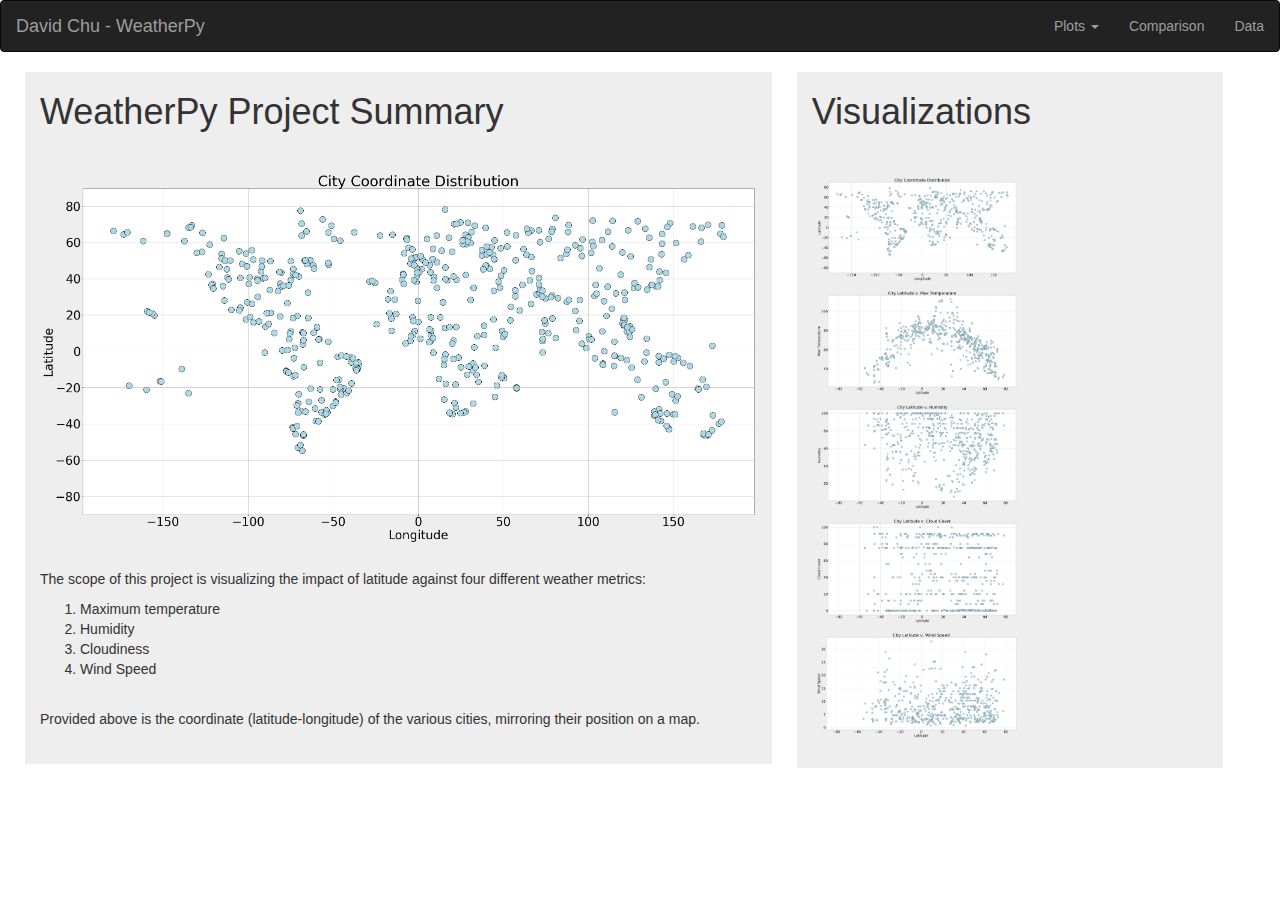
<file: index.html>
<!DOCTYPE html>
<html lang="en">
<head>
    <meta charset="UTF-8">
    <meta name="viewport" content="width=device-width, initial-scale=1.0">
    <meta http-equiv="X-UA-Compatible" content="ie=edge">

    <!-- Bootstrap 3.3.7 -->
    <script src="https://code.jquery.com/jquery-3.2.1.js" integrity="sha256-DZAnKJ/6XZ9si04Hgrsxu/8s717jcIzLy3oi35EouyE=" crossorigin="anonymous"></script>
    <script src="https://maxcdn.bootstrapcdn.com/bootstrap/3.3.7/js/bootstrap.min.js" integrity="sha384-Tc5IQib027qvyjSMfHjOMaLkfuWVxZxUPnCJA7l2mCWNIpG9mGCD8wGNIcPD7Txa" crossorigin="anonymous"></script>
    <link href="https://maxcdn.bootstrapcdn.com/bootstrap/3.3.7/css/bootstrap.min.css" rel="stylesheet" integrity="sha384-BVYiiSIFeK1dGmJRAkycuHAHRg32OmUcww7on3RYdg4Va+PmSTsz/K68vbdEjh4u" crossorigin="anonymous">
    <link href="https://maxcdn.bootstrapcdn.com/font-awesome/4.7.0/css/font-awesome.min.css" rel="stylesheet" integrity="sha384-wvfXpqpZZVQGK6TAh5PVlGOfQNHSoD2xbE+QkPxCAFlNEevoEH3Sl0sibVcOQVnN" crossorigin="anonymous">
    
    <link rel="stylesheet" type="text/css" href="css/style.css">  
  
    <title>WeatherPy</title>
</head>

<body>
  <nav class="navbar navbar-inverse">
    <div class="container-fluid">
      <!-- Brand and toggle get grouped for better mobile display -->
      <div class="navbar-header">
        <button type="button" class="navbar-toggle collapsed" data-toggle="collapse" data-target="#bs-example-navbar-collapse-1" aria-expanded="false">
          <span class="sr-only">Toggle navigation</span>
        </button>
        <a class="navbar-brand" href="index.html">David Chu - WeatherPy</a>
      </div>
  
        <ul class="nav navbar-nav navbar-right">
          
          <li class="dropdown">
            <a href="#" class="dropdown-toggle" data-toggle="dropdown" role="button" aria-haspopup="true" aria-expanded="false">Plots <span class="caret"></span></a>
            <ul class="dropdown-menu">
              <li><a href="index.html">Lat Long Distribution</a></li>
              <li><a href="temp.html">Maximum Temperature</a></li>
              <li><a href="humidity.html">Humidity</a></li>
              <li><a href="cloudiness.html">Cloudiness</a></li>
              <li><a href="windspeed.html">Wind Speed</a></li>
            </ul>
          </li>
          <li><a href="comparisons.html">Comparison</a></li>
          <li><a href="data.html">Data</a></li>
          
        </ul>
      </div><!-- /.navbar-collapse -->
    </div><!-- /.container-fluid -->
  </nav>

    <div class="col-md-7 mBox">
      <h1>WeatherPy Project Summary</h1>
      <hr>
      <img src="Images/01_LatLongDist.png" alt="">
      <p>
        The scope of this project is visualizing the impact of latitude against four different weather metrics:
        <ol>
          <li>Maximum temperature</li>
          <li>Humidity</li>
          <li>Cloudiness</li>
          <li>Wind Speed</li>
        </ol>
        <br>
        Provided above is the coordinate (latitude-longitude) of the various cities, mirroring their position on a map.

      </p>

    </div>
    
    <div class="col-md-4 vBox">
      <h1>Visualizations</h1>
      <hr>
      <a href="index.html"><img src="Images/01_LatLongDist.png" alt=""></a>
      <a href="temp.html"><img src="Images/02_MaxTemp.png" alt=""></a>
      <a href="humidity.html"><img src="Images/03_Humid.png" alt=""></a>
      <a href="cloudiness.html"><img src="Images/04_Cloud.png" alt=""></a>
      <a href="windspeed.html"><img src="Images/05_WindSpeed.png" alt=""></a>
    </div>


</body>
</html>
</file>
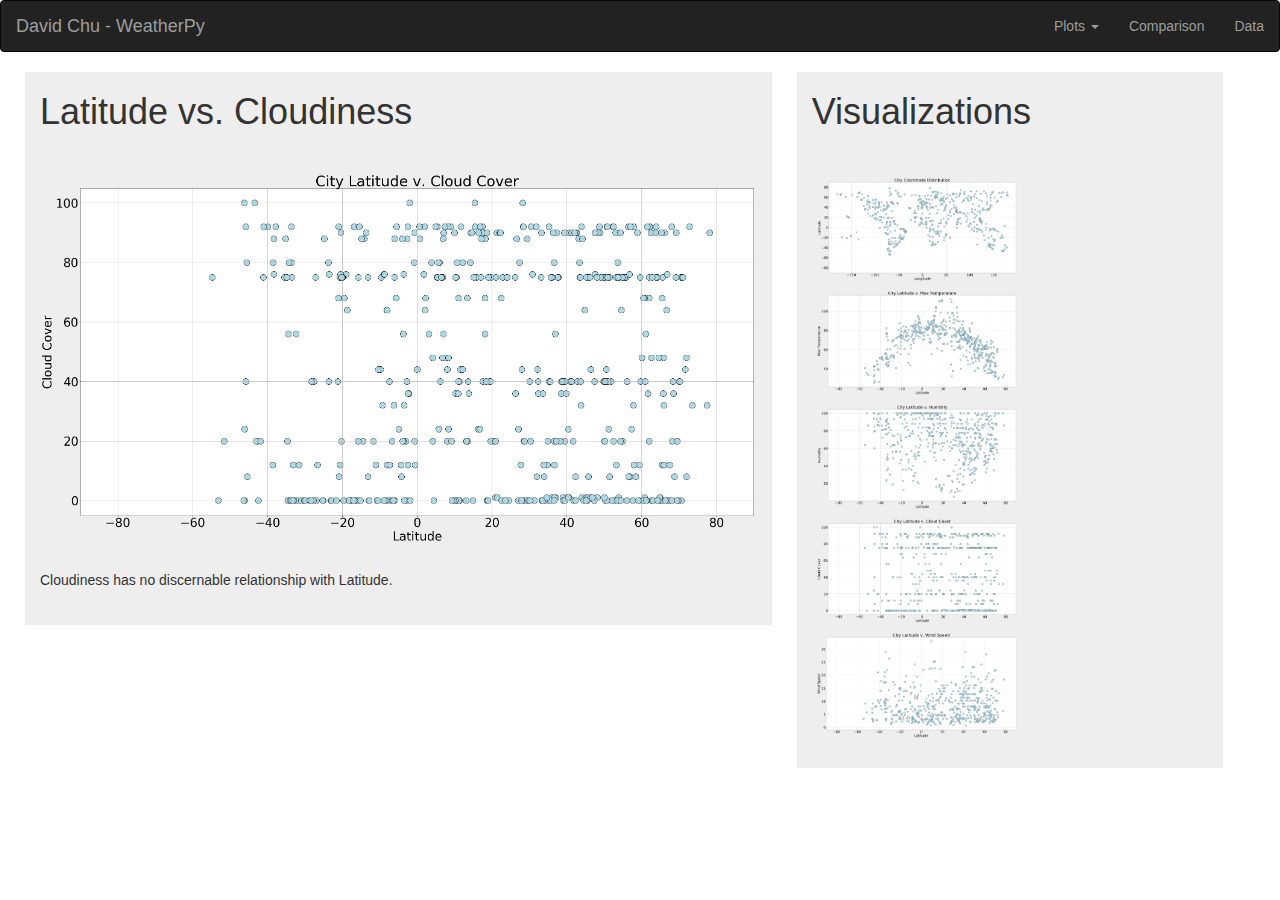
<file: cloudiness.html>
<!DOCTYPE html>
<html lang="en">
<head>
    <meta charset="UTF-8">
    <meta name="viewport" content="width=device-width, initial-scale=1.0">
    <meta http-equiv="X-UA-Compatible" content="ie=edge">

    <!-- Bootstrap 3.3.7 -->
    <script src="https://code.jquery.com/jquery-3.2.1.js" integrity="sha256-DZAnKJ/6XZ9si04Hgrsxu/8s717jcIzLy3oi35EouyE=" crossorigin="anonymous"></script>
    <script src="https://maxcdn.bootstrapcdn.com/bootstrap/3.3.7/js/bootstrap.min.js" integrity="sha384-Tc5IQib027qvyjSMfHjOMaLkfuWVxZxUPnCJA7l2mCWNIpG9mGCD8wGNIcPD7Txa" crossorigin="anonymous"></script>
    <link href="https://maxcdn.bootstrapcdn.com/bootstrap/3.3.7/css/bootstrap.min.css" rel="stylesheet" integrity="sha384-BVYiiSIFeK1dGmJRAkycuHAHRg32OmUcww7on3RYdg4Va+PmSTsz/K68vbdEjh4u" crossorigin="anonymous">
    <link href="https://maxcdn.bootstrapcdn.com/font-awesome/4.7.0/css/font-awesome.min.css" rel="stylesheet" integrity="sha384-wvfXpqpZZVQGK6TAh5PVlGOfQNHSoD2xbE+QkPxCAFlNEevoEH3Sl0sibVcOQVnN" crossorigin="anonymous">
    
    <link rel="stylesheet" type="text/css" href="css/style.css">  
  
    <title>WeatherPy</title>
</head>

<body>
  <nav class="navbar navbar-inverse">
    <div class="container-fluid">
      <!-- Brand and toggle get grouped for better mobile display -->
      <div class="navbar-header">
        <button type="button" class="navbar-toggle collapsed" data-toggle="collapse" data-target="#bs-example-navbar-collapse-1" aria-expanded="false">
          <span class="sr-only">Toggle navigation</span>
        </button>
        <a class="navbar-brand" href="index.html">David Chu - WeatherPy</a>
      </div>
  
        <ul class="nav navbar-nav navbar-right">
          
          <li class="dropdown">
            <a href="#" class="dropdown-toggle" data-toggle="dropdown" role="button" aria-haspopup="true" aria-expanded="false">Plots <span class="caret"></span></a>
            <ul class="dropdown-menu">
                <a href="index.html"><img src="Images/01_LatLongDist.png" alt=""></a>
                <a href="temp.html"><img src="Images/02_MaxTemp.png" alt=""></a>
                <a href="humidity.html"><img src="Images/03_Humid.png" alt=""></a>
                <a href="cloudiness.html"><img src="Images/04_Cloud.png" alt=""></a>
                <a href="windspeed.html"><img src="Images/05_WindSpeed.png" alt=""></a>
            </ul>
          </li>
          <li><a href="comparisons.html">Comparison</a></li>
          <li><a href="data.html">Data</a></li>
          
        </ul>
      </div><!-- /.navbar-collapse -->
    </div><!-- /.container-fluid -->
  </nav>

    <div class="col-md-7 mBox">
      <h1>Latitude vs. Cloudiness</h1>
      <hr>
      <img src="Images/04_Cloud.png" alt="">
      <p>Cloudiness has no discernable relationship with Latitude.</p>

    </div>
    
    <div class="col-md-4 vBox">
      <h1>Visualizations</h1>
      <hr>
      <a href="index.html"><img src="Images/01_LatLongDist.png" alt=""></a>
      <a href="temp.html"><img src="Images/02_MaxTemp.png" alt=""></a>
      <a href="humidity.html"><img src="Images/03_Humid.png" alt=""></a>
      <a href="cloudiness.html"><img src="Images/04_Cloud.png" alt=""></a>
      <a href="windspeed.html"><img src="Images/05_WindSpeed.png" alt=""></a>
    </div>


</body>
</html>
</file>
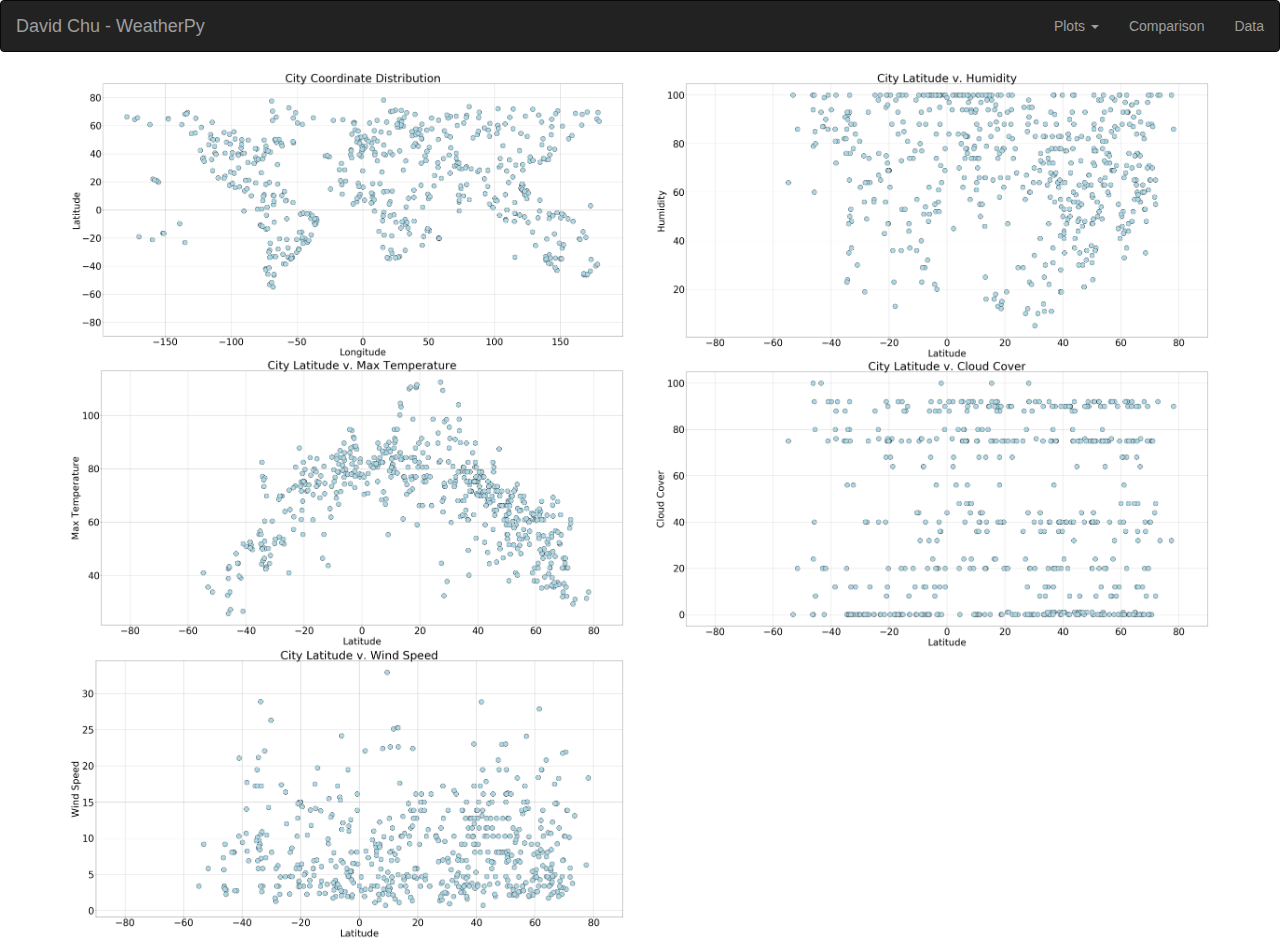
<file: comparisons.html>
<!DOCTYPE html>
<html lang="en">
<head>
    <meta charset="UTF-8">
    <meta name="viewport" content="width=device-width, initial-scale=1.0">
    <meta http-equiv="X-UA-Compatible" content="ie=edge">

    <!-- Bootstrap 3.3.7 -->
    <script src="https://code.jquery.com/jquery-3.2.1.js" integrity="sha256-DZAnKJ/6XZ9si04Hgrsxu/8s717jcIzLy3oi35EouyE=" crossorigin="anonymous"></script>
    <script src="https://maxcdn.bootstrapcdn.com/bootstrap/3.3.7/js/bootstrap.min.js" integrity="sha384-Tc5IQib027qvyjSMfHjOMaLkfuWVxZxUPnCJA7l2mCWNIpG9mGCD8wGNIcPD7Txa" crossorigin="anonymous"></script>
    <link href="https://maxcdn.bootstrapcdn.com/bootstrap/3.3.7/css/bootstrap.min.css" rel="stylesheet" integrity="sha384-BVYiiSIFeK1dGmJRAkycuHAHRg32OmUcww7on3RYdg4Va+PmSTsz/K68vbdEjh4u" crossorigin="anonymous">
    
    <link rel="stylesheet" type="text/css" href="css/style.css"> 
    <title>WeatherPy - Comparison</title>
</head>
<body>
    <nav class="navbar navbar-inverse">
        <div class="container-fluid">
          <!-- Brand and toggle get grouped for better mobile display -->
          <div class="navbar-header">
            <button type="button" class="navbar-toggle collapsed" data-toggle="collapse" data-target="#bs-example-navbar-collapse-1" aria-expanded="false">
              <span class="sr-only">Toggle navigation</span>
            </button>
            <a class="navbar-brand" href="index.html">David Chu - WeatherPy</a>
          </div>
      
            <ul class="nav navbar-nav navbar-right">
              
              <li class="dropdown">
                <a href="#" class="dropdown-toggle" data-toggle="dropdown" role="button" aria-haspopup="true" aria-expanded="false">Plots <span class="caret"></span></a>
                <ul class="dropdown-menu">
                    <li><a href="index.html">Lat Long Distribution</a></li>
                    <li><a href="temp.html">Maximum Temperature</a></li>
                    <li><a href="humidity.html">Humidity</a></li>
                    <li><a href="cloudiness.html">Cloudiness</a></li>
                    <li><a href="windspeed.html">Wind Speed</a></li>
                </ul>
              </li>
              <li><a href="comparisons.html">Comparison</a></li>
              <li><a href="data.html">Data</a></li>
              
            </ul>
          </div><!-- /.navbar-collapse -->
        </div><!-- /.container-fluid -->
      </nav>






  <div class = "container">
   
      <div class = "row">
         <div class = "col-xs-12 col-md-6">
            <a href="index.html"><img src="Images/01_LatLongDist.png" alt=""></a>
            <a href="temp.html"><img src="Images/02_MaxTemp.png" alt=""></a>
         </div>
         <div class = "col-xs-12 col-md-6">
            <a href="humidity.html"><img src="Images/03_Humid.png" alt=""></a>
            <a href="cloudiness.html"><img src="Images/04_Cloud.png" alt=""></a>
         </div>

         <div class = "col-xs-12 col-md-6">
            <a href="windspeed.html"><img src="Images/05_WindSpeed.png" alt=""></a>
         </div>

      </div>
         
   </div>


</body>
</html>
</file>
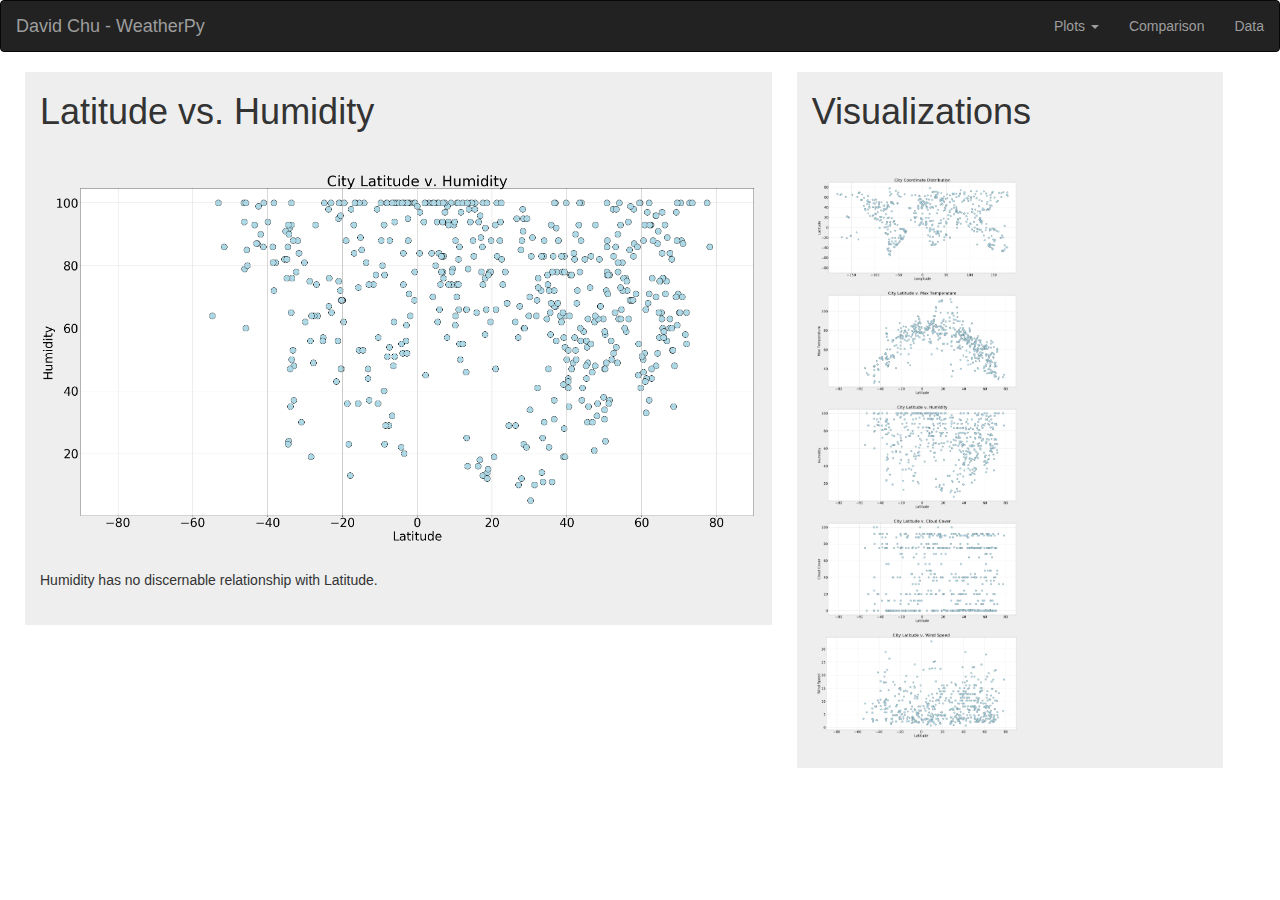
<file: humidity.html>
<!DOCTYPE html>
<html lang="en">
<head>
    <meta charset="UTF-8">
    <meta name="viewport" content="width=device-width, initial-scale=1.0">
    <meta http-equiv="X-UA-Compatible" content="ie=edge">

    <!-- Bootstrap 3.3.7 -->
    <script src="https://code.jquery.com/jquery-3.2.1.js" integrity="sha256-DZAnKJ/6XZ9si04Hgrsxu/8s717jcIzLy3oi35EouyE=" crossorigin="anonymous"></script>
    <script src="https://maxcdn.bootstrapcdn.com/bootstrap/3.3.7/js/bootstrap.min.js" integrity="sha384-Tc5IQib027qvyjSMfHjOMaLkfuWVxZxUPnCJA7l2mCWNIpG9mGCD8wGNIcPD7Txa" crossorigin="anonymous"></script>
    <link href="https://maxcdn.bootstrapcdn.com/bootstrap/3.3.7/css/bootstrap.min.css" rel="stylesheet" integrity="sha384-BVYiiSIFeK1dGmJRAkycuHAHRg32OmUcww7on3RYdg4Va+PmSTsz/K68vbdEjh4u" crossorigin="anonymous">
    <link href="https://maxcdn.bootstrapcdn.com/font-awesome/4.7.0/css/font-awesome.min.css" rel="stylesheet" integrity="sha384-wvfXpqpZZVQGK6TAh5PVlGOfQNHSoD2xbE+QkPxCAFlNEevoEH3Sl0sibVcOQVnN" crossorigin="anonymous">
    
    <link rel="stylesheet" type="text/css" href="css/style.css">  
  
    <title>WeatherPy</title>
</head>

<body>
  <nav class="navbar navbar-inverse">
    <div class="container-fluid">
      <!-- Brand and toggle get grouped for better mobile display -->
      <div class="navbar-header">
        <button type="button" class="navbar-toggle collapsed" data-toggle="collapse" data-target="#bs-example-navbar-collapse-1" aria-expanded="false">
          <span class="sr-only">Toggle navigation</span>
        </button>
        <a class="navbar-brand" href="index.html">David Chu - WeatherPy</a>
      </div>
  
        <ul class="nav navbar-nav navbar-right">
          
          <li class="dropdown">
            <a href="#" class="dropdown-toggle" data-toggle="dropdown" role="button" aria-haspopup="true" aria-expanded="false">Plots <span class="caret"></span></a>
            <ul class="dropdown-menu">
                <li><a href="index.html">Lat Long Distribution</a></li>
                <li><a href="temp.html">Maximum Temperature</a></li>
                <li><a href="humidity.html">Humidity</a></li>
                <li><a href="cloudiness.html">Cloudiness</a></li>
                <li><a href="windspeed.html">Wind Speed</a></li>
            </ul>
          </li>
          <li><a href="comparisons.html">Comparison</a></li>
          <li><a href="data.html">Data</a></li>
          
        </ul>
      </div><!-- /.navbar-collapse -->
    </div><!-- /.container-fluid -->
  </nav>

    <div class="col-md-7 mBox">
      <h1>Latitude vs. Humidity</h1>
      <hr>
      <img src="Images/03_Humid.png" alt="">
      <p>Humidity has no discernable relationship with Latitude.</p>

    </div>
    
    <div class="col-md-4 vBox">
      <h1>Visualizations</h1>
      <hr>
      <a href="index.html"><img src="Images/01_LatLongDist.png" alt=""></a>
      <a href="temp.html"><img src="Images/02_MaxTemp.png" alt=""></a>
      <a href="humidity.html"><img src="Images/03_Humid.png" alt=""></a>
      <a href="cloudiness.html"><img src="Images/04_Cloud.png" alt=""></a>
      <a href="windspeed.html"><img src="Images/05_WindSpeed.png" alt=""></a>
    </div>


</body>
</html>
</file>
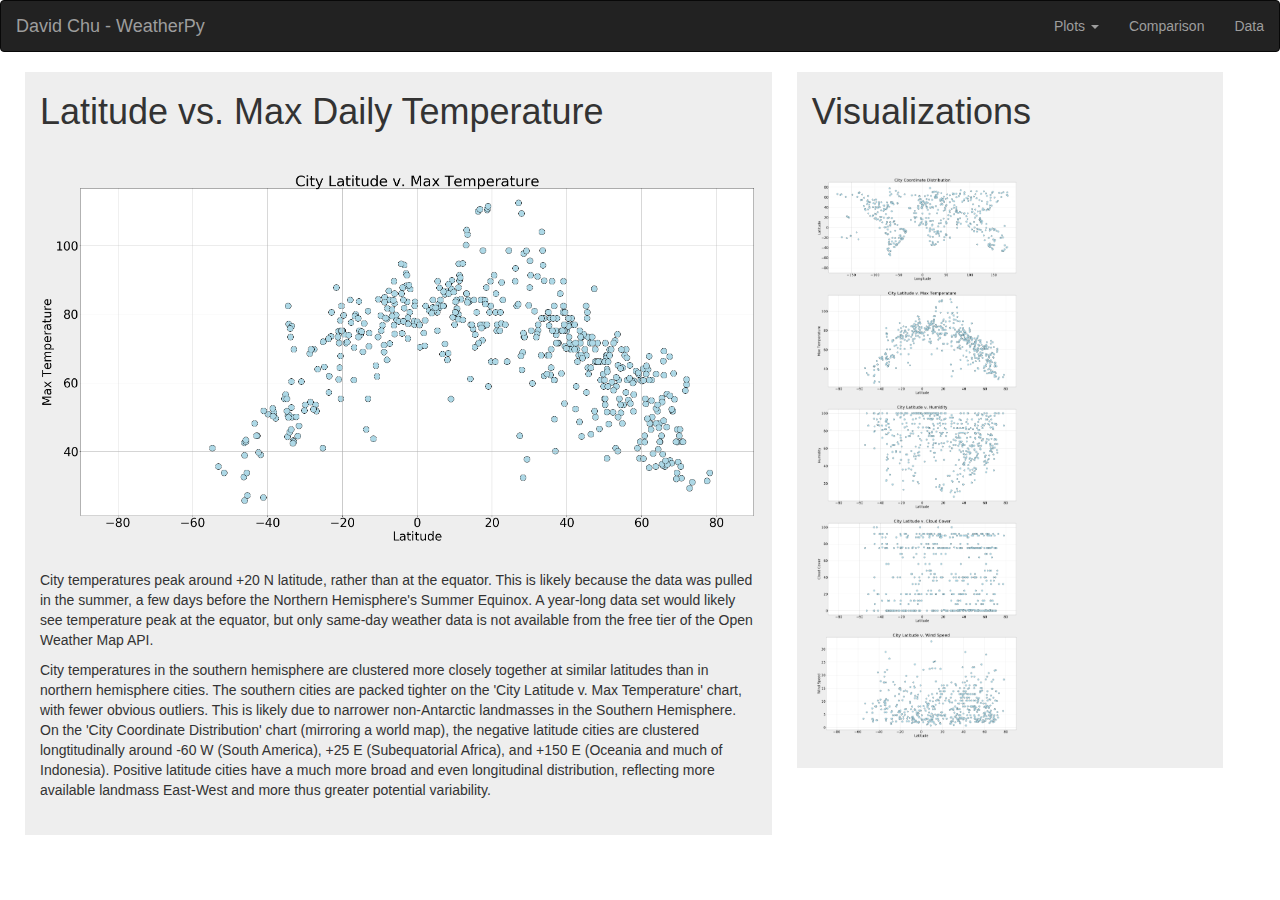
<file: temp.html>
<!DOCTYPE html>
<html lang="en">
<head>
    <meta charset="UTF-8">
    <meta name="viewport" content="width=device-width, initial-scale=1.0">
    <meta http-equiv="X-UA-Compatible" content="ie=edge">

    <!-- Bootstrap 3.3.7 -->
    <script src="https://code.jquery.com/jquery-3.2.1.js" integrity="sha256-DZAnKJ/6XZ9si04Hgrsxu/8s717jcIzLy3oi35EouyE=" crossorigin="anonymous"></script>
    <script src="https://maxcdn.bootstrapcdn.com/bootstrap/3.3.7/js/bootstrap.min.js" integrity="sha384-Tc5IQib027qvyjSMfHjOMaLkfuWVxZxUPnCJA7l2mCWNIpG9mGCD8wGNIcPD7Txa" crossorigin="anonymous"></script>
    <link href="https://maxcdn.bootstrapcdn.com/bootstrap/3.3.7/css/bootstrap.min.css" rel="stylesheet" integrity="sha384-BVYiiSIFeK1dGmJRAkycuHAHRg32OmUcww7on3RYdg4Va+PmSTsz/K68vbdEjh4u" crossorigin="anonymous">
    <link href="https://maxcdn.bootstrapcdn.com/font-awesome/4.7.0/css/font-awesome.min.css" rel="stylesheet" integrity="sha384-wvfXpqpZZVQGK6TAh5PVlGOfQNHSoD2xbE+QkPxCAFlNEevoEH3Sl0sibVcOQVnN" crossorigin="anonymous">
    
    <link rel="stylesheet" type="text/css" href="css/style.css">  
  
    <title>WeatherPy</title>
</head>

<body>
  <nav class="navbar navbar-inverse">
    <div class="container-fluid">
      <!-- Brand and toggle get grouped for better mobile display -->
      <div class="navbar-header">
        <button type="button" class="navbar-toggle collapsed" data-toggle="collapse" data-target="#bs-example-navbar-collapse-1" aria-expanded="false">
          <span class="sr-only">Toggle navigation</span>
        </button>
        <a class="navbar-brand" href="index.html">David Chu - WeatherPy</a>
      </div>
  
        <ul class="nav navbar-nav navbar-right">
          
          <li class="dropdown">
            <a href="#" class="dropdown-toggle" data-toggle="dropdown" role="button" aria-haspopup="true" aria-expanded="false">Plots <span class="caret"></span></a>
            <ul class="dropdown-menu">
              <li><a href="index.html">Lat Long Distribution</a></li>
              <li><a href="temp.html">Maximum Temperature</a></li>
              <li><a href="humidity.html">Humidity</a></li>
              <li><a href="cloudiness.html">Cloudiness</a></li>
              <li><a href="windspeed.html">Wind Speed</a></li>
            </ul>
          </li>
          <li><a href="comparisons.html">Comparison</a></li>
          <li><a href="data.html">Data</a></li>
          
        </ul>
      </div><!-- /.navbar-collapse -->
    </div><!-- /.container-fluid -->
  </nav>

    <div class="col-md-7 mBox">
      <h1>Latitude vs. Max Daily Temperature</h1>
      <hr>
      <img src="Images/02_MaxTemp.png" alt="">
      <p>
        City temperatures peak around +20 N latitude, rather than at the equator. This is likely because the data was pulled in the summer, a few days before the Northern Hemisphere's Summer Equinox. A year-long data set would likely see temperature peak at the equator, but only same-day weather data is not available from the free tier of the Open Weather Map API.
      </p>
      <p>
        City temperatures in the southern hemisphere are clustered more closely together at similar latitudes than in northern hemisphere cities. The southern cities are packed tighter on the 'City Latitude v. Max Temperature' chart, with fewer obvious outliers. This is likely due to narrower non-Antarctic landmasses in the Southern Hemisphere. On the 'City Coordinate Distribution' chart (mirroring a world map), the negative latitude cities are clustered longtitudinally around -60 W (South America), +25 E (Subequatorial Africa), and +150 E (Oceania and much of Indonesia). Positive latitude cities have a much more broad and even longitudinal distribution, reflecting more available landmass East-West and more thus greater potential variability.
      </p>

    </div>
    
    <div class="col-md-4 vBox">
      <h1>Visualizations</h1>
      <hr>
      <a href="index.html"><img src="Images/01_LatLongDist.png" alt=""></a>
      <a href="temp.html"><img src="Images/02_MaxTemp.png" alt=""></a>
      <a href="humidity.html"><img src="Images/03_Humid.png" alt=""></a>
      <a href="cloudiness.html"><img src="Images/04_Cloud.png" alt=""></a>
      <a href="windspeed.html"><img src="Images/05_WindSpeed.png" alt=""></a>
    </div>


</body>
</html>
</file>
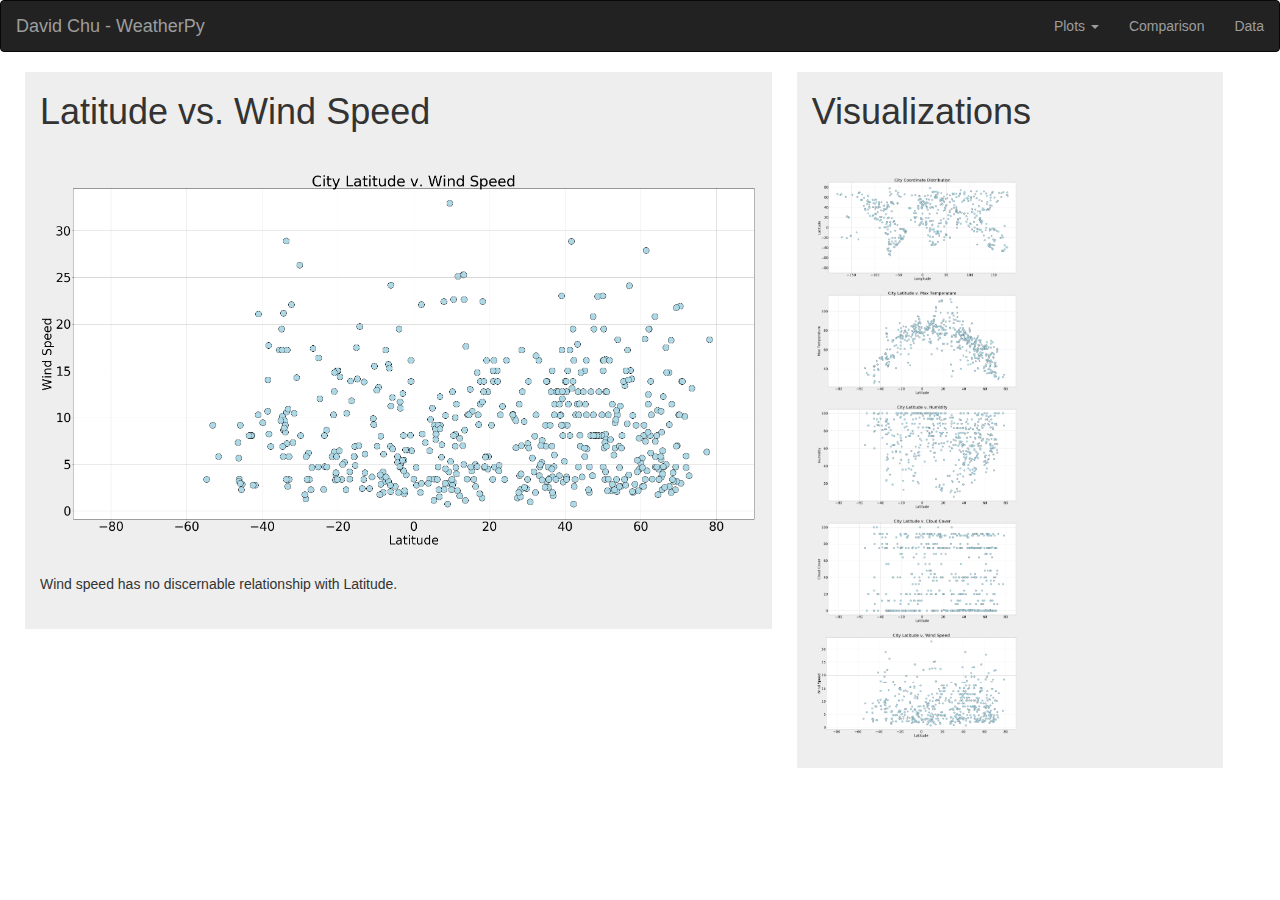
<file: windspeed.html>
<!DOCTYPE html>
<html lang="en">
<head>
    <meta charset="UTF-8">
    <meta name="viewport" content="width=device-width, initial-scale=1.0">
    <meta http-equiv="X-UA-Compatible" content="ie=edge">

    <!-- Bootstrap 3.3.7 -->
    <script src="https://code.jquery.com/jquery-3.2.1.js" integrity="sha256-DZAnKJ/6XZ9si04Hgrsxu/8s717jcIzLy3oi35EouyE=" crossorigin="anonymous"></script>
    <script src="https://maxcdn.bootstrapcdn.com/bootstrap/3.3.7/js/bootstrap.min.js" integrity="sha384-Tc5IQib027qvyjSMfHjOMaLkfuWVxZxUPnCJA7l2mCWNIpG9mGCD8wGNIcPD7Txa" crossorigin="anonymous"></script>
    <link href="https://maxcdn.bootstrapcdn.com/bootstrap/3.3.7/css/bootstrap.min.css" rel="stylesheet" integrity="sha384-BVYiiSIFeK1dGmJRAkycuHAHRg32OmUcww7on3RYdg4Va+PmSTsz/K68vbdEjh4u" crossorigin="anonymous">
    <link href="https://maxcdn.bootstrapcdn.com/font-awesome/4.7.0/css/font-awesome.min.css" rel="stylesheet" integrity="sha384-wvfXpqpZZVQGK6TAh5PVlGOfQNHSoD2xbE+QkPxCAFlNEevoEH3Sl0sibVcOQVnN" crossorigin="anonymous">
    
    <link rel="stylesheet" type="text/css" href="css/style.css">  
  
    <title>WeatherPy</title>
</head>

<body>
  <nav class="navbar navbar-inverse">
    <div class="container-fluid">
      <!-- Brand and toggle get grouped for better mobile display -->
      <div class="navbar-header">
        <button type="button" class="navbar-toggle collapsed" data-toggle="collapse" data-target="#bs-example-navbar-collapse-1" aria-expanded="false">
          <span class="sr-only">Toggle navigation</span>
        </button>
        <a class="navbar-brand" href="index.html">David Chu - WeatherPy</a>
      </div>
  
        <ul class="nav navbar-nav navbar-right">
          
          <li class="dropdown">
            <a href="#" class="dropdown-toggle" data-toggle="dropdown" role="button" aria-haspopup="true" aria-expanded="false">Plots <span class="caret"></span></a>
            <ul class="dropdown-menu">
                <li><a href="index.html">Lat Long Distribution</a></li>
                <li><a href="temp.html">Maximum Temperature</a></li>
                <li><a href="humidity.html">Humidity</a></li>
                <li><a href="cloudiness.html">Cloudiness</a></li>
                <li><a href="windspeed.html">Wind Speed</a></li>
            </ul>
          </li>
          <li><a href="comparisons.html">Comparison</a></li>
          <li><a href="data.html">Data</a></li>
          
        </ul>
      </div><!-- /.navbar-collapse -->
    </div><!-- /.container-fluid -->
  </nav>

    <div class="col-md-7 mBox">
      <h1>Latitude vs. Wind Speed</h1>
      <hr>
      <img src="Images/05_WindSpeed.png" alt="">
      <p>Wind speed has no discernable relationship with Latitude.</p>

    </div>
    
    <div class="col-md-4 vBox">
      <h1>Visualizations</h1>
      <hr>
      <a href="index.html"><img src="Images/01_LatLongDist.png" alt=""></a>
      <a href="temp.html"><img src="Images/02_MaxTemp.png" alt=""></a>
      <a href="humidity.html"><img src="Images/03_Humid.png" alt=""></a>
      <a href="cloudiness.html"><img src="Images/04_Cloud.png" alt=""></a>
      <a href="windspeed.html"><img src="Images/05_WindSpeed.png" alt=""></a>
    </div>


</body>
</html>
</file>
<file: css/style.css>
img {
    max-width: 100%;
    height: auto;
}

.mBox {
    margin-left: 25px;
    padding-bottom: 25px;
    background-color: #eee;
}

.mBox img {
    margin-bottom: 25px;
}

.vBox {
    margin-left: 25px;
    background-color: #eee;
    padding-bottom: 25px;
}

.vBox img {
    width: 200px;
    margin: 5px;
}

.footer {
    position: absolute;
    bottom: 0;
    width: 100%;
    background-color: black;
}

.container .text-muted {
    margin: 20px 0;
    text-align: center;
    font-weight: bold;
    color: white;
}

table.tableizer-table {
  font-size: 14px;
  border: 1px solid #CCC; 
  font-family: Arial, Helvetica, sans-serif;
  margin-bottom: 100px;
  width: 100%;
} 
.tableizer-table td {
  padding: 5px;
  margin: 5px;
  border: 1px solid #CCC;
}
.tableizer-table th {
  background-color: #104E8B; 
  color: #FFF;
  font-weight: bold;
  text-align: center;
  
}
</file>
